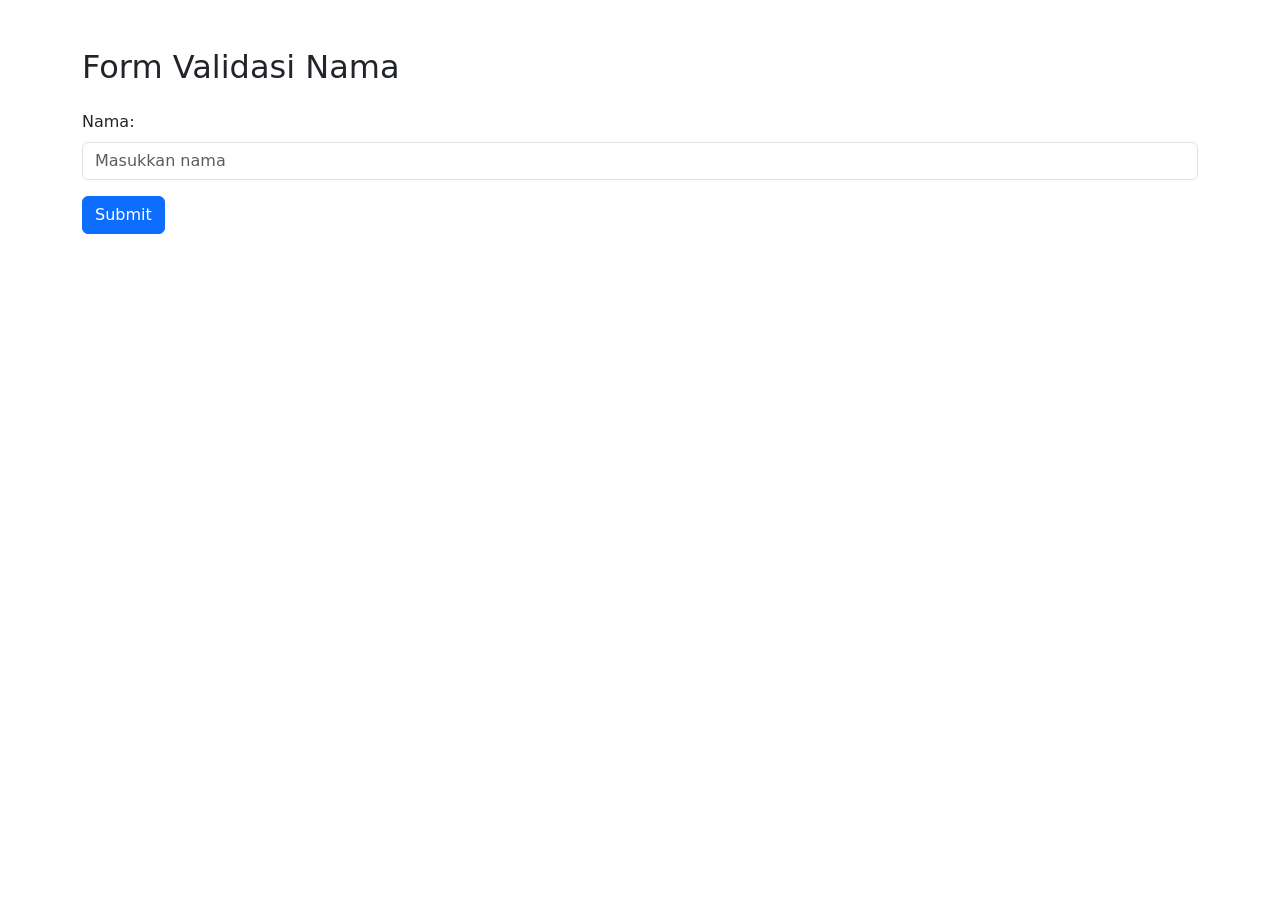
<file: modul14_2211102222_indrarms/index.html>
<!DOCTYPE html>
<html lang="en">
<head>
  <meta charset="UTF-8">
  <meta name="viewport" content="width=device-width, initial-scale=1">
  <title>Validasi Form - Bootstrap & jQuery</title>

  <!-- Bootstrap CSS -->
  <link href="https://cdn.jsdelivr.net/npm/bootstrap@5.3.3/dist/css/bootstrap.min.css" rel="stylesheet">
  
  <!-- jQuery -->
  <script src="https://code.jquery.com/jquery-3.7.1.min.js"></script>
</head>
<body>

<div class="container mt-5">
  <h2 class="mb-4">Form Validasi Nama</h2>
  <form id="formNama">
    <div class="mb-3">
      <label for="nama" class="form-label">Nama:</label>
      <input type="text" class="form-control" id="nama" placeholder="Masukkan nama">
      <div id="errorNama" class="text-danger mt-2" style="display: none;">Nama tidak boleh kosong!</div>
    </div>
    <button type="submit" class="btn btn-primary">Submit</button>
  </form>
</div>

<!-- Script jQuery untuk Validasi -->
<script>
$(document).ready(function() {
  $("#formNama").on("submit", function(e) {
    e.preventDefault(); // Mencegah form submit langsung

    var nama = $("#nama").val().trim();

    if (nama === "") {
      $("#errorNama").show(); // Tampilkan pesan error
    } else {
      $("#errorNama").hide(); // Sembunyikan error kalau sudah benar
      alert("Form berhasil dikirim!\nNama: " + nama);
      // Di sini bisa lanjut proses submit form
    }
  });
});
</script>

<!-- Bootstrap JS (Opsional untuk beberapa komponen seperti modal/alert) -->
<script src="https://cdn.jsdelivr.net/npm/bootstrap@5.3.3/dist/js/bootstrap.bundle.min.js"></script>

</body>
</html>
</file>
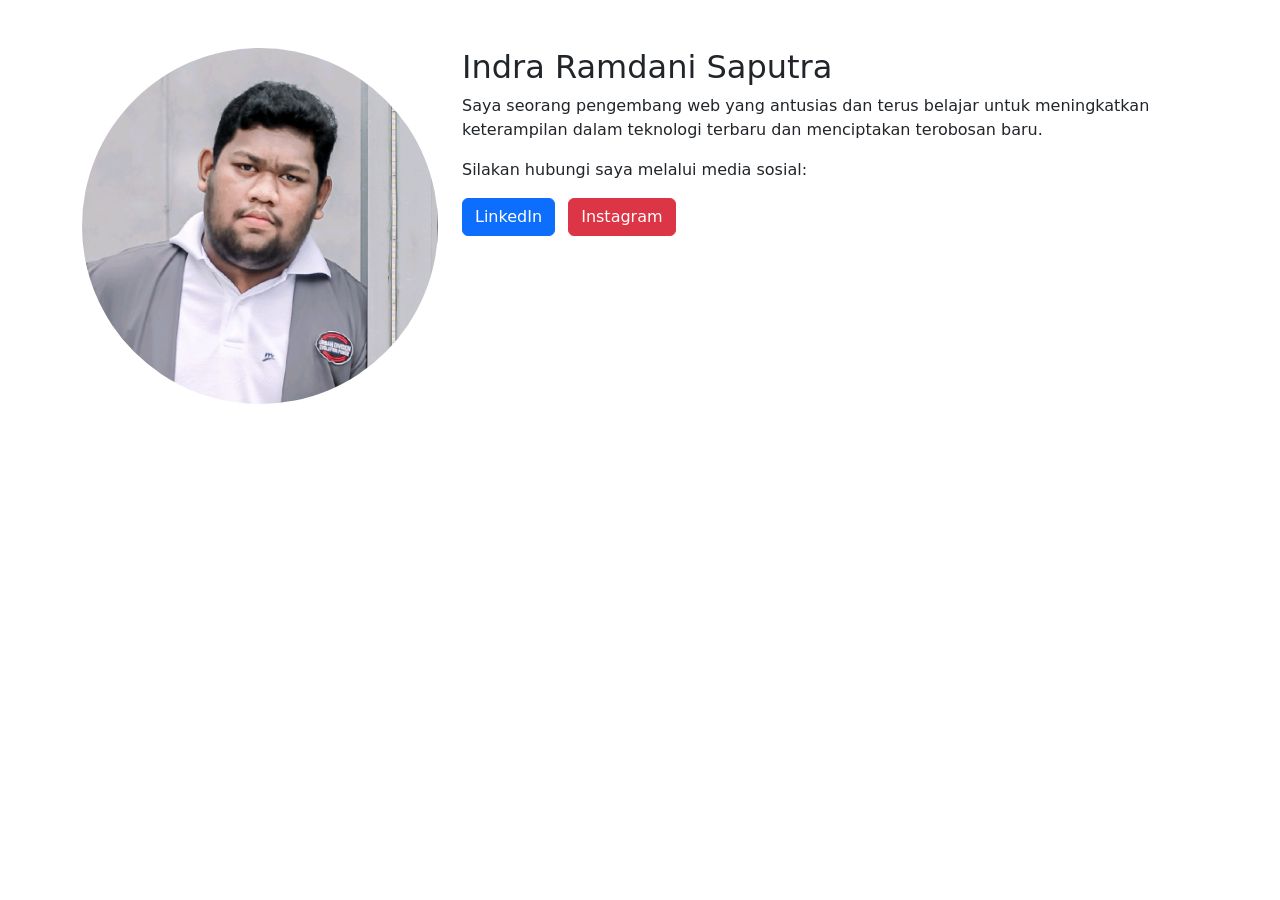
<file: modul13_2211102222_indrarms/studi_kasus/profil.html>
<!DOCTYPE html>
<html lang="id">
<head>
    <meta charset="UTF-8">
    <meta name="viewport" content="width=device-width, initial-scale=1.0">
    <title>Halaman Profil Sederhana</title>
    <link rel="stylesheet" href="https://cdn.jsdelivr.net/npm/bootstrap@5.3.0-alpha1/dist/css/bootstrap.min.css">
</head>
<body>
    <div class="container mt-5">
        <div class="row">
            
            <div class="col-md-4 text-center">
                <img src="gambar.jpeg" class="img-fluid rounded-circle" alt="Foto Profil">
            </div>
            
            <div class="col-md-8">
                <h2>Indra Ramdani Saputra</h2>
                <p>Saya seorang pengembang web yang antusias dan terus belajar untuk meningkatkan 
                    keterampilan dalam teknologi terbaru dan menciptakan terobosan baru.</p>
                <p>Silakan hubungi saya melalui media sosial:</p>
                <a href="https://www.linkedin.com/in/indrarms/" class="btn btn-primary" target="_blank">LinkedIn</a>
                <a href="https://www.instagram.com/indrarms_/" class="btn btn-danger ms-2" target="_blank">Instagram</a>
            </div>
        </div>
    </div>

    <script src="https://cdn.jsdelivr.net/npm/bootstrap@5.3.0-alpha1/dist/js/bootstrap.bundle.min.js"></script>
</body>
</html>
</file>
